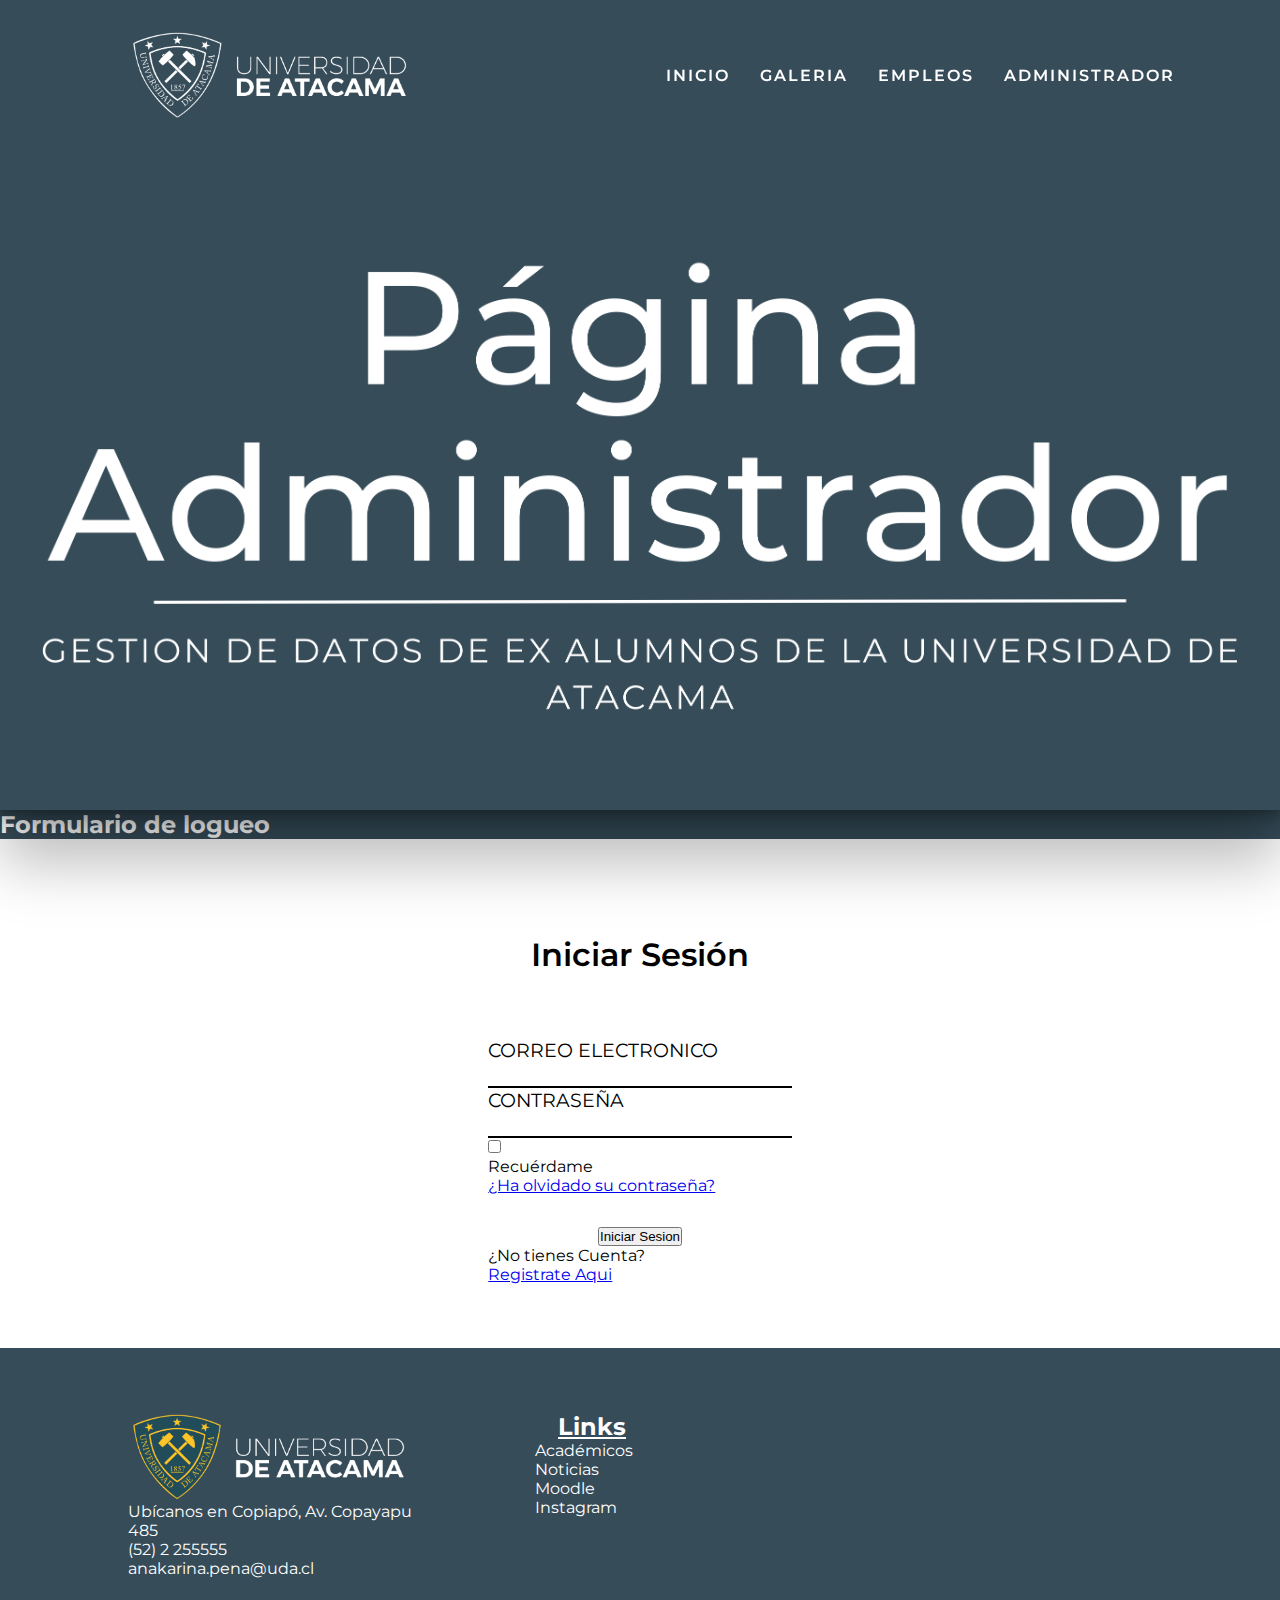
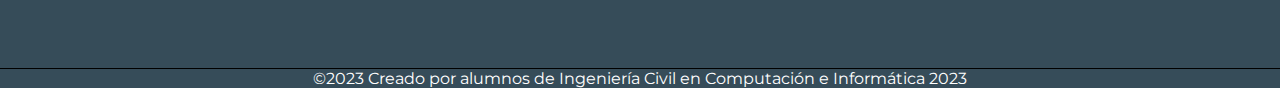
<file: log-admin/admin.html>
<!DOCTYPE html>
<html>
<head>
	<title>Ex alumnos UDA</title>
</head>
<meta charset="UTF-8">
<link rel="stylesheet" href="admin.css">
<link href="https://cdn.jsdelivr.net/npm/bootstrap@5.3.2/dist/css/bootstrap.min.css" rel="stylesheet" integrity="sha384-T3c6CoIi6uLrA9TneNEoa7RxnatzjcDSCmG1MXxSR1GAsXEV/Dwwykc2MPK8M2HN" crossorigin="anonymous">
<body>
	<header>
		<a href="../home/index.php" class="logo"><img class="logo-uda" src="../img/logo-udacorp-lineablanca.png" alt="Logo UDA"></a>
		<nav>
			<ul>
				<li><a class="linkeado" href="#">Inicio</a></li>
				<li><a class="linkeado" href="#">Galeria</a></li>
                <li><a class="linkeado" href="#">Empleos</a></li>
				<li><a class="linkeado" href="#">Administrador</a></li>
			</ul>
		</nav>
	</header>
    <section class="zona1">
    </section>
    <section class="formulario-logeo">
        <h2 class="titulos container-fluid text-center mb-3">Formulario de logueo</h2>

        <section class="container-login">
            <div class="form">
                <h1 class="title-form">Iniciar Sesión</h1>
                <div class="form-content">
                    <form action="" method="POST">
                        <div class="form-inputs">
                          <p class="text-form">Correo Electronico</p>
                          <input type="email" name="email">
                          <p class="text-form">Contraseña</p>
                          <input type="password" name="password">
                        </div>
                        <div class="form-options">
                            <div class="remember-me">
                                <input type="checkbox">
                                <p>Recuérdame</p>
                            </div>
                            <div class="forgot-password">
                                <a href="../recuperacion/recuperar.php">¿Ha olvidado su contraseña?</a>
                            </div>
                        </div>
                        <div class="form-button">
                            <input type="submit" class="btn btn-primary" name="btniniciar" value="Iniciar Sesion">
                        </div>
                        <div class="form-register">
                            <p>¿No tienes Cuenta?</p>
                            <a href="../registro/registro.php">Registrate Aqui</a>
                        </div>
                    </form>
                </div>
            </div>
        </section>
    </section>
    </section>
    <footer>
        <div class="contenedor-footer">
            <div class="footer-logo">
                <img src="../img/logo-udacorp-txtblanco.png" alt="">
                <ul>
                  <li class="mt-1"><a href="">Ubícanos en
                    Copiapó, Av. Copayapu 485</a></li>
                  <li class="mt-1"><a href="">(52) 2 255555</a></li>
                  <li class="mt-1"><a href="">anakarina.pena@uda.cl</a></li>
              </ul>
            </div>
            <div class="acerca mx-auto">
                <h4 class="mt-2">Links</h4>
                <ul>
                    <li class="mt-4"><a href="">Académicos</a></li>
                    <li class="mt-1"><a href="">Noticias</a></li>
                    <li class="mt-1"><a href="">Moodle</a></li>
                    <li class="mt-1"><a href="">Instagram</a></li>
                </ul>
            </div>
            <div class="mapa">
                <iframe src="https://www.google.com/maps/embed?pb=!1m18!1m12!1m3!1d1019.5733182946361!2d-70.35256776105918!3d-27.35752684276538!2m3!1f0!2f0!3f0!3m2!1i1024!2i768!4f13.1!3m3!1m2!1s0x969803ec1a19a399%3A0x3cd60b166021c427!2sDIICC%20UDA!5e0!3m2!1ses-419!2scl!4v1700927546943!5m2!1ses-419!2scl" width="400" height="300" style="border:0;" allowfullscreen="" loading="lazy" referrerpolicy="no-referrer-when-downgrade"></iframe>
            </div>
        </div>    
        <div class="copyright">
          <p>&copy;2023 Creado por alumnos de Ingeniería Civil en Computación e Informática 2023</p>
      </div>
    </footer>
	<script type="text/javascript">
		window.addEventListener("scroll", function(){
			var header = document.querySelector("header");
			header.classList.toggle("abajo",window.scrollY>0);
		})
	</script>
    <script src="https://cdn.jsdelivr.net/npm/bootstrap@5.3.2/dist/js/bootstrap.bundle.min.js" integrity="sha384-C6RzsynM9kWDrMNeT87bh95OGNyZPhcTNXj1NW7RuBCsyN/o0jlpcV8Qyq46cDfL" crossorigin="anonymous"></script>
</body>
</html>
</file>
<file: log-admin/admin.css>
@import url("https://fonts.googleapis.com/css2?family=Montserrat:wght@300;400;500;600&display=swap");
.titulos {
  font-family: Montserrat;
  background-color: #364c59;
  color: white;
}

* {
  margin: 0;
  padding: 0;
}

.texto {
  color: white;
  font-family: Montserrat;
}

body {
  background-color: white;
}

header {
  position: fixed;
  top: 0;
  left: 0;
  width: 100%;
  display: flex;
  justify-content: space-around;
  transition: 0.7s;
  padding: 30px 20px;
  z-index: 10;
}

header.abajo {
  background: #364c59;
  padding: 15px 20px;
}

header .logo {
  position: relative;
  color: #fff;
  font-weight: bold;
  font-size: 2em;
  letter-spacing: 2px;
  transition: 1.5s;
  text-decoration: none;
  width: 300px;
  height: 90px;
}

.header-difuminado {
  display: flex;
  height: 8rem;
  justify-content: center;
  align-items: center;
  width: 100%;
  background-color: none;
  box-shadow: rgba(0, 0, 0, 0.25) 0px 54px 55px, rgba(0, 0, 0, 0.12) 0px -12px 30px, rgba(0, 0, 0, 0.12) 0px 4px 6px, rgba(0, 0, 0, 0.17) 0px 12px 13px, rgba(0, 0, 0, 0.09) 0px -3px 5px;
  filter: blur(10px);
  -webkit-filter: blur(20px);
  -webkit-backdrop-filter: blur(10px);
          backdrop-filter: blur(10px);
}

.linkeado {
  font-family: "Montserrat";
  text-transform: uppercase;
}

.logo-uda {
  height: 100%;
  width: 100%;
}

nav {
  display: flex;
  justify-content: center;
  align-items: center;
}

header ul {
  position: relative;
  display: flex;
  justify-content: center;
  align-items: center;
}

header ul li {
  list-style: none;
}

header ul li a {
  position: relative;
  font-family: helvetica;
  margin: 0 15px;
  text-decoration: none;
  color: #fff;
  letter-spacing: 2px;
  font-weight: 600;
  transition: 0.7s;
}

.zona1 {
  position: relative;
  width: 100%;
  height: 90vh;
  background: url(../img/banner.png);
  background-size: cover;
  background-position: center center;
  box-shadow: rgba(0, 0, 0, 0.25) 0px 54px 55px, rgba(0, 0, 0, 0.12) 0px -12px 30px, rgba(0, 0, 0, 0.12) 0px 4px 6px, rgba(0, 0, 0, 0.17) 0px 12px 13px, rgba(0, 0, 0, 0.09) 0px -3px 5px;
  transform-style: preserve-3d;
  transition: transform 0.3s ease-in-out;
}

/* Efecto de sombra interna */
.zon1::before {
  content: "";
  position: absolute;
  width: 100%;
  height: 100%;
  box-shadow: inset 0 0 10px rgb(0, 0, 0);
  z-index: -1;
}

header.abajo .logo,
header.abajo ul li a {
  color: white;
}

.formulario-logeo {
  width: 100%;
  height: auto;
  background-color: #fff;
}

.container-login {
  display: flex;
  align-items: center;
  justify-content: center;
  padding: 4rem;
  font-family: Montserrat;
}

.title-form {
  text-align: center;
  font-size: 2rem;
  font-weight: 600;
  padding: 2rem;
  margin-bottom: 2rem;
}

.form-inputs {
  display: flex;
  flex-direction: column;
  overflow: hidden;
}

.form-inputs p {
  font-size: 1.2rem;
  font-weight: 400;
  text-transform: uppercase;
}

.form-inputs input {
  outline: none;
  background: none;
  border: none;
  border-bottom: 2px solid black;
  cursor: pointer;
  padding: 0 1.2rem;
  color: var(--dark-color);
  display: block;
  width: 100%;
  font-family: inherit;
  font-size: 1.2rem;
}

.form-button {
  display: flex;
  justify-content: center;
  align-items: center;
  margin-top: 2rem;
}

.form-button button {
  border: none;
  background-color: #364c59;
  color: white;
  text-transform: uppercase;
  padding: 1rem 3rem;
  border-radius: 2rem;
  font-size: 1rem;
  font-family: inherit;
  cursor: pointer;
  font-weight: 600;
}

.form-button button:hover {
  background-color: var(--primary-color);
  color: var(--dark-color);
}

/*FOOTER*/
.contenedor-footer {
  background-color: #364c59;
  display: grid;
  grid-template-columns: repeat(3, 1fr);
  padding: 4rem 8rem;
  font-family: Montserrat;
}

.footer-logo img {
  width: 300px;
  height: 90px;
}

.acerca, .footer-logo {
  display: flex;
  flex-direction: column;
  align-items: center;
}

.acerca li, .footer-logo li {
  list-style: none;
  padding: 0;
}

.acerca li a, .footer-logo li a {
  color: white;
  text-decoration: none;
  font-size: medium;
}

.acerca li a:hover, .footer-logo li a:hover {
  color: black;
}

.acerca h4 {
  font-size: 1.5rem;
  margin: 0;
  margin-left: 1rem;
  color: white;
  text-decoration: underline;
}

.mapa {
  display: flex;
  flex-direction: column;
  align-items: center;
  padding: 0 0 0 10rem;
}

.mapa iframe {
  border-radius: 2rem;
  width: 16rem;
  height: 12rem;
  padding-top: 0rem;
  margin: 0;
}

/*Copyright*/
.copyright {
  border-top: 1px solid black;
  justify-content: center;
  display: flex;
  background-color: #364c59;
  align-items: center;
  padding: 0rem 8rem;
  color: white;
  font-family: Montserrat;
}/*# sourceMappingURL=admin.css.map */
</file>
